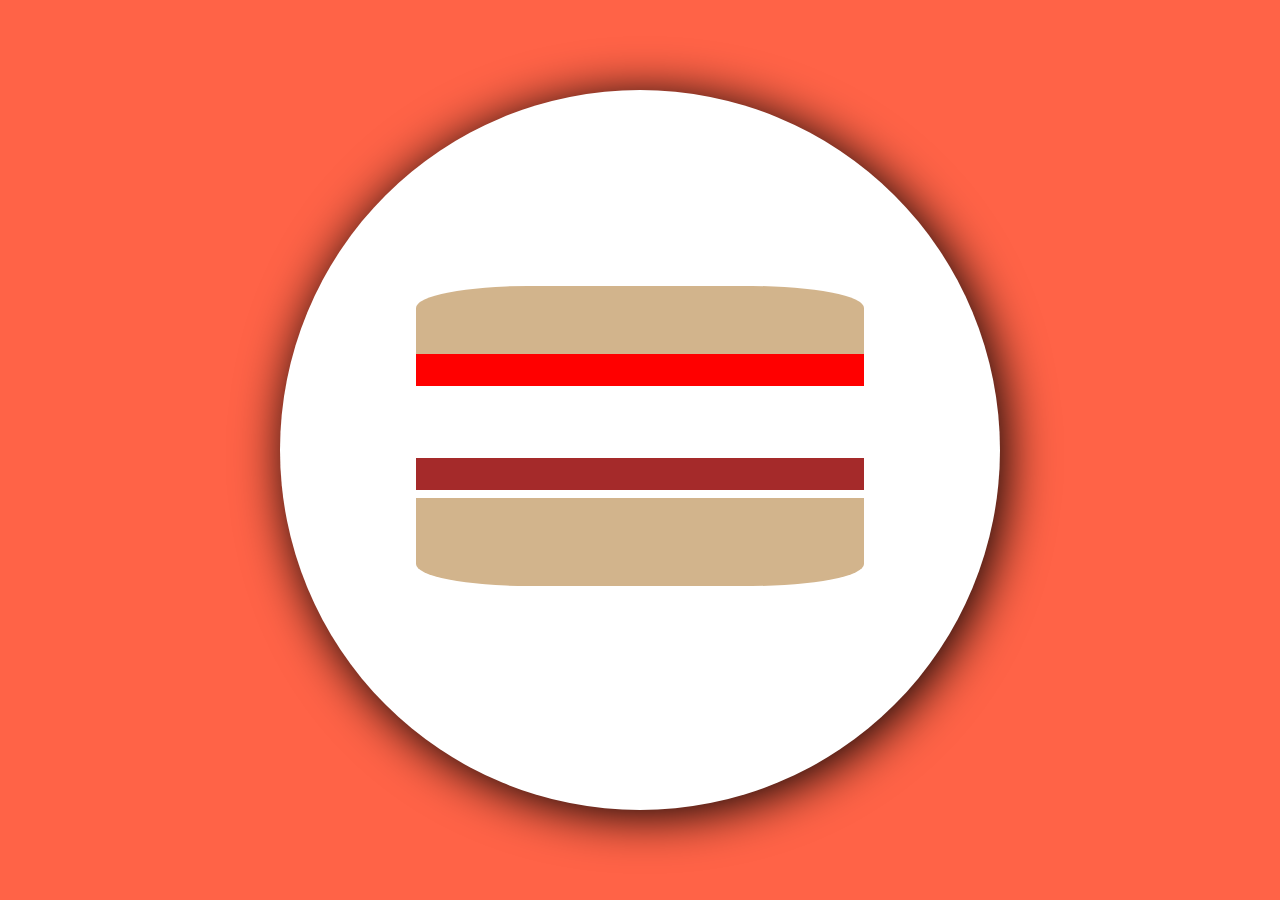
<file: 00 DayOne/index.html>
<!DOCTYPE html>
<html Lang="en">
<head>
    <meta charset="UTF-8">
    <meta name="viewport" content="width=device-width, inital-scale=1.0">
    <title>Cheeseburger</title>
    <link type="text/css" rel="stylesheet" href="style.css"/>
</head>
<body>
 
    <div class="circle"></div>
    <div class="topBun"></div>
    <div class="ketchup"></div>
    <div class="bottomBun"></div>
    <div class="patty"></div>



</body>
</html>
</file>
<file: 00 DayOne/style.css>
body{
    background-color: tomato;
}

.circle{
    background-color: white;

    height: 45em;
    width: 45em;
    
    position: absolute;
     top: 0;
     left: 0;
     bottom: 0;
     right: 0;


    
    margin: auto;

border-radius: 50%;
box-shadow: 5px 5px 50px black;

}

.topBun{
  background-color: tan;

  height: 5.5em;
  width: 28em;

  position: absolute ;
  top: 0;
  left: 0;
  bottom: 15em;
  right: 0;

 margin: auto;

 border-radius: 25% 25% 0 0;

 }

 .ketchup{
     background-color: red;
    
     height: 2em ;
     width: 28em;

     position: absolute;
      
     top: 0;
     left: 0;
     bottom: 10em;
     right: 0;

     margin: auto;
     
 }

 .bottomBun{ 
     background-color: tan;
     
     height: 5.5em;
     width: 28em;

     position: absolute;

     top: 11.5em;
     left: 0;
     bottom: 0;
     right: 0;

     margin: auto;
     border-radius:0 0 25% 25%;
}

.patty{
    background-color: brown;

    height: 2em;
    width: 28em;

    position: absolute;

    top: 3em;
    left: 0;
    bottom: 0;
    right: 0;

    margin: auto;
}
</file>
